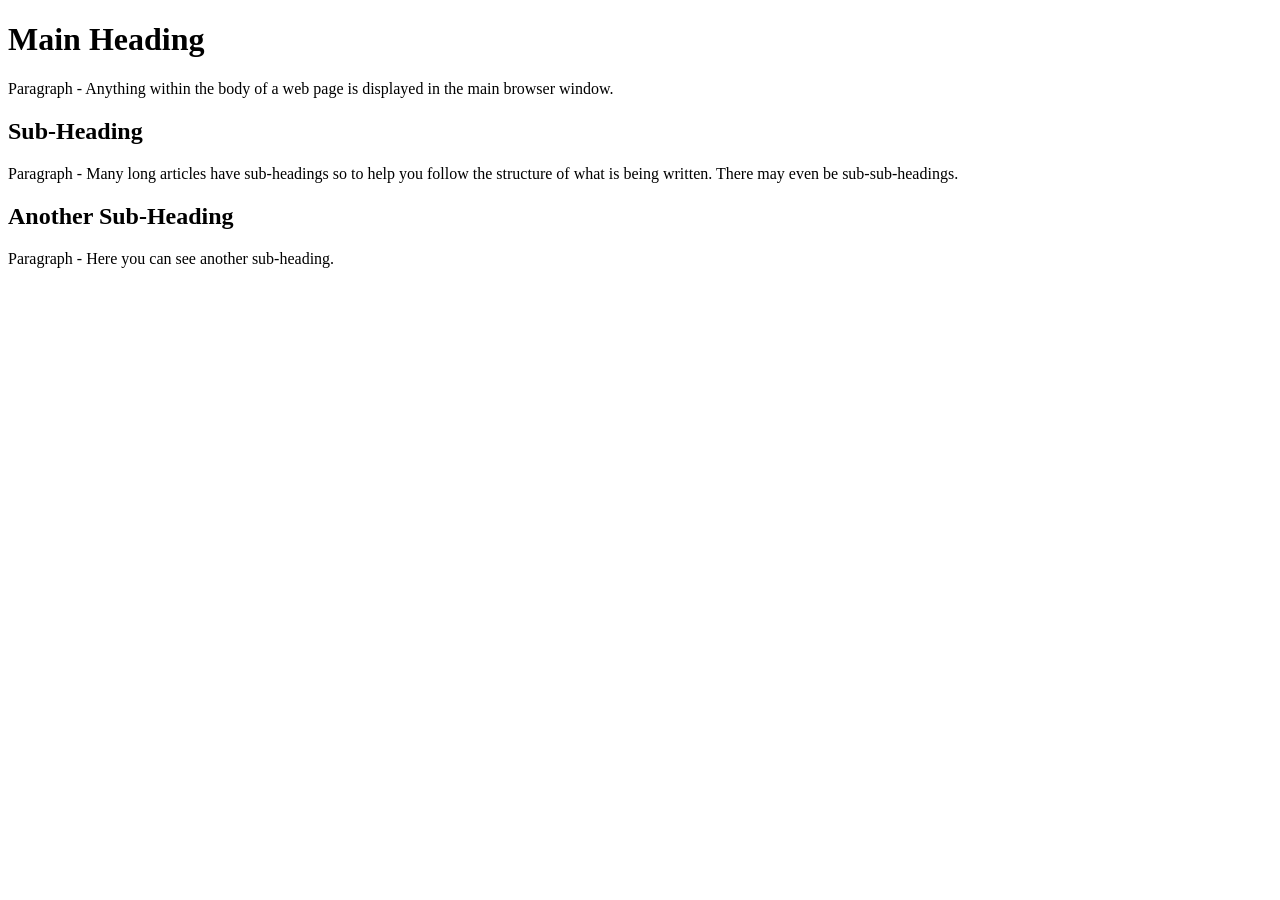
<file: Html-Css-Assignments/Chapter 1/index.html>
<!DOCTYPE html>
<html lang="en">
<head>
    <title>Chapter-1</title>
</head>
<body>
    <h1>Main Heading</h1>
    <p>Paragraph - Anything within the body of a web page is displayed in the main browser window.</p>

    <h2>Sub-Heading</h2>
    <p>Paragraph - Many long articles have sub-headings so to help you follow the structure of what is being written. There may even be sub-sub-headings.</p>
    
    <h2>Another Sub-Heading</h2>
    <p>Paragraph - Here you can see another sub-heading.</p>
</body>
</html>
</file>
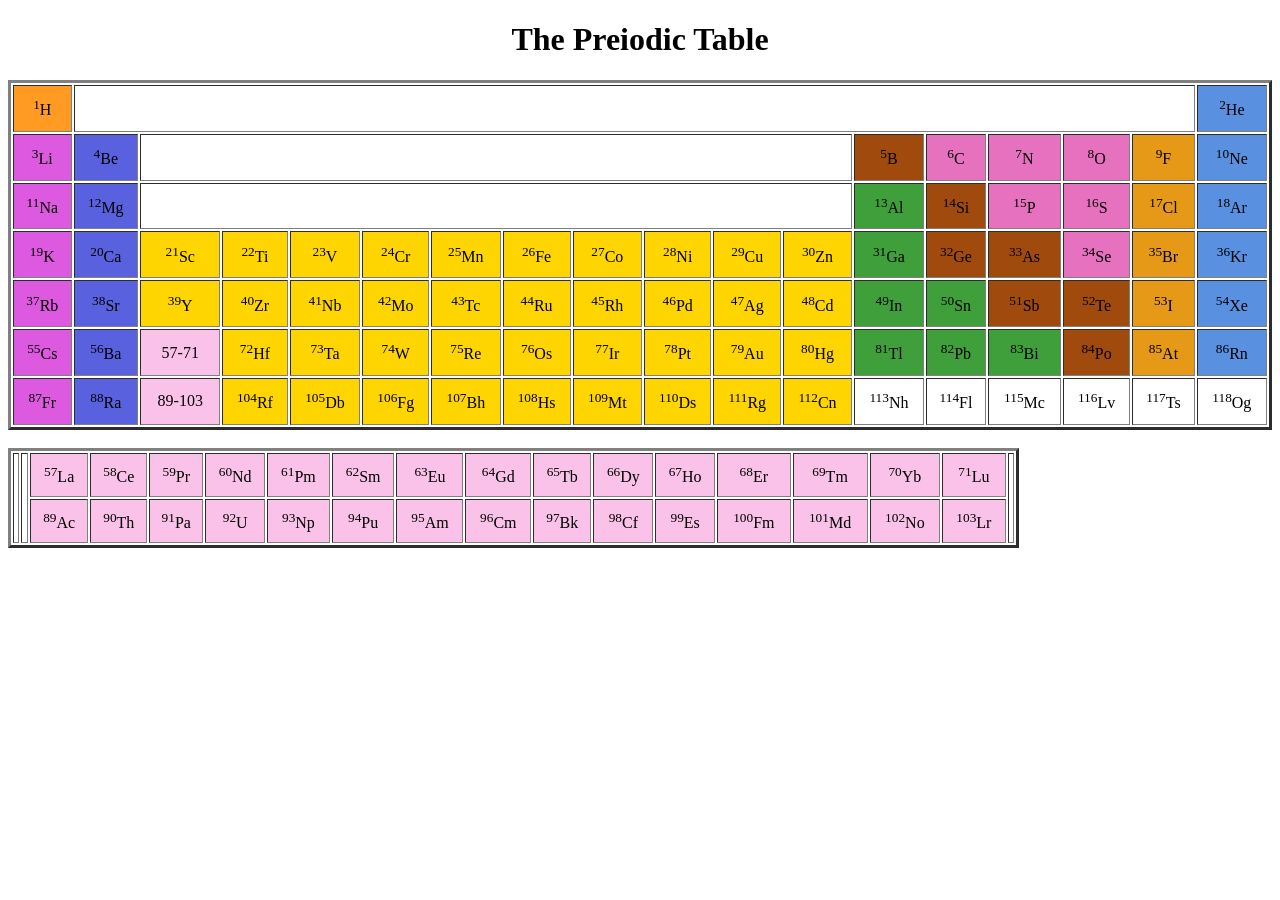
<file: Html-Css-Assignments/Chapter 10/index.html>
<!DOCTYPE html>
<html lang="en">
<head>
    <title>Chapter-10</title>
</head>
<body>
    <center><h1>The Preiodic Table</h1></center>
    <table border="3" width="100%" height="350px" style="text-align: center;">
        <tr>
            <td bgcolor="#FF9B23"><sup>1</sup>H</td>
            <td colspan="16"></td>
            <td bgcolor="#5990DF"><sup>2</sup>He</td>
        </tr>

        <tr>
            <td bgcolor="#DD59DF"><sup>3</sup>Li</td>
            <td bgcolor="#5961DF"><sup>4</sup>Be</td>
            <td colspan="10"></td>
            <td bgcolor="#A14A0E"><sup>5</sup>B</td>
            <td bgcolor="#E671BF"><sup>6</sup>C</td>
            <td bgcolor="#E671BF"><sup>7</sup>N</td>
            <td bgcolor="#E671BF"><sup>8</sup>O</td>
            <td bgcolor="#E69817"><sup>9</sup>F</td>
            <td bgcolor="#5990DF"><sup>10</sup>Ne</td>
        </tr>
        
        <tr>
            <td bgcolor="#DD59DF"><sup>11</sup>Na</td>
            <td bgcolor="#5961DF"><sup>12</sup>Mg</td>
            <td colspan="10"></td>
            <td bgcolor="#3F9F3B"><sup>13</sup>Al</td>
            <td bgcolor="#A14A0E"><sup>14</sup>Si</td>
            <td bgcolor="#E671BF"><sup>15</sup>P</td>
            <td bgcolor="#E671BF"><sup>16</sup>S</td>
            <td bgcolor="#E69817"><sup>17</sup>Cl</td>
            <td bgcolor="#5990DF"><sup>18</sup>Ar</td>
        </tr>

        <tr>
            <td bgcolor="#DD59DF"><sup>19</sup>K</td>
            <td bgcolor="#5961DF"><sup>20</sup>Ca</td>
            <td bgcolor="#FFD500"><sup>21</sup>Sc</td>
            <td bgcolor="#FFD500"><sup>22</sup>Ti</td>
            <td bgcolor="#FFD500"><sup>23</sup>V</td>
            <td bgcolor="#FFD500"><sup>24</sup>Cr</td>
            <td bgcolor="#FFD500"><sup>25</sup>Mn</td>
            <td bgcolor="#FFD500"><sup>26</sup>Fe</td>
            <td bgcolor="#FFD500"><sup>27</sup>Co</td>
            <td bgcolor="#FFD500"><sup>28</sup>Ni</td>
            <td bgcolor="#FFD500"><sup>29</sup>Cu</td>
            <td bgcolor="#FFD500"><sup>30</sup>Zn</td>
            <td bgcolor="#3F9F3B"><sup>31</sup>Ga</td>
            <td bgcolor="#A14A0E"><sup>32</sup>Ge</td>
            <td bgcolor="#A14A0E"><sup>33</sup>As</td>
            <td bgcolor="#E671BF"><sup>34</sup>Se</td>
            <td bgcolor="#E69817"><sup>35</sup>Br</td>
            <td bgcolor="#5990DF"><sup>36</sup>Kr</td>
        </tr>

        <tr>
            <td bgcolor="#DD59DF"><sup>37</sup>Rb</td>
            <td bgcolor="#5961DF"><sup>38</sup>Sr</td>
            <td bgcolor="#FFD500"><sup>39</sup>Y</td>
            <td bgcolor="#FFD500"><sup>40</sup>Zr</td>
            <td bgcolor="#FFD500"><sup>41</sup>Nb</td>
            <td bgcolor="#FFD500"><sup>42</sup>Mo</td>
            <td bgcolor="#FFD500"><sup>43</sup>Tc</td>
            <td bgcolor="#FFD500"><sup>44</sup>Ru</td>
            <td bgcolor="#FFD500"><sup>45</sup>Rh</td>
            <td bgcolor="#FFD500"><sup>46</sup>Pd</td>
            <td bgcolor="#FFD500"><sup>47</sup>Ag</td>
            <td bgcolor="#FFD500"><sup>48</sup>Cd</td>
            <td bgcolor="#3F9F3B"><sup>49</sup>In</td>
            <td bgcolor="#3F9F3B"><sup>50</sup>Sn</td>
            <td bgcolor="#A14A0E"><sup>51</sup>Sb</td>
            <td bgcolor="#A14A0E"><sup>52</sup>Te</td>
            <td bgcolor="#E69817"><sup>53</sup>I</td>
            <td bgcolor="#5990DF"><sup>54</sup>Xe</td>
        </tr>

        <tr>
            <td bgcolor="#DD59DF"><sup>55</sup>Cs</td>
            <td bgcolor="#5961DF"><sup>56</sup>Ba</td>
            <td bgcolor="#FAC1E9">57-71</td>
            <td bgcolor="#FFD500"><sup>72</sup>Hf</td>
            <td bgcolor="#FFD500"><sup>73</sup>Ta</td>
            <td bgcolor="#FFD500"><sup>74</sup>W</td>
            <td bgcolor="#FFD500"><sup>75</sup>Re</td>
            <td bgcolor="#FFD500"><sup>76</sup>Os</td>
            <td bgcolor="#FFD500"><sup>77</sup>Ir</td>
            <td bgcolor="#FFD500"><sup>78</sup>Pt</td>
            <td bgcolor="#FFD500"><sup>79</sup>Au</td>
            <td bgcolor="#FFD500"><sup>80</sup>Hg</td>
            <td bgcolor="#3F9F3B"><sup>81</sup>Tl</td>
            <td bgcolor="#3F9F3B"><sup>82</sup>Pb</td>
            <td bgcolor="#3F9F3B"><sup>83</sup>Bi</td>
            <td bgcolor="#A14A0E"><sup>84</sup>Po</td>
            <td bgcolor="#E69817"><sup>85</sup>At</td>
            <td bgcolor="#5990DF"><sup>86</sup>Rn</td>
        </tr>

        <tr>
            <td bgcolor="#DD59DF"><sup>87</sup>Fr</td>
            <td bgcolor="#5961DF"><sup>88</sup>Ra</td>
            <td bgcolor="#FAC1E9">89-103</td>
            <td bgcolor="#FFD500"><sup>104</sup>Rf</td>
            <td bgcolor="#FFD500"><sup>105</sup>Db</td>
            <td bgcolor="#FFD500"><sup>106</sup>Fg</td>
            <td bgcolor="#FFD500"><sup>107</sup>Bh</td>
            <td bgcolor="#FFD500"><sup>108</sup>Hs</td>
            <td bgcolor="#FFD500"><sup>109</sup>Mt</td>
            <td bgcolor="#FFD500"><sup>110</sup>Ds</td>
            <td bgcolor="#FFD500"><sup>111</sup>Rg</td>
            <td bgcolor="#FFD500"><sup>112</sup>Cn</td>
            <td><sup>113</sup>Nh</td>
            <td><sup>114</sup>Fl</td>
            <td><sup>115</sup>Mc</td>
            <td><sup>116</sup>Lv</td>
            <td><sup>117</sup>Ts</td>
            <td><sup>118</sup>Og</td>
        </tr>
    </table>
    <br>
    <table border="3" width="80%" height="100px" style="text-align: center;">
        <tr>
            <td rowspan="2"></td>
            <td rowspan="2"></td>
            <td bgcolor="#FAC1E9"><sup>57</sup>La</td>
            <td bgcolor="#FAC1E9"><sup>58</sup>Ce</td>
            <td bgcolor="#FAC1E9"><sup>59</sup>Pr</td>
            <td bgcolor="#FAC1E9"><sup>60</sup>Nd</td>
            <td bgcolor="#FAC1E9"><sup>61</sup>Pm</td>
            <td bgcolor="#FAC1E9"><sup>62</sup>Sm</td>
            <td bgcolor="#FAC1E9"><sup>63</sup>Eu</td>
            <td bgcolor="#FAC1E9"><sup>64</sup>Gd</td>
            <td bgcolor="#FAC1E9"><sup>65</sup>Tb</td>
            <td bgcolor="#FAC1E9"><sup>66</sup>Dy</td>
            <td bgcolor="#FAC1E9"><sup>67</sup>Ho</td>
            <td bgcolor="#FAC1E9"><sup>68</sup>Er</td>
            <td bgcolor="#FAC1E9"><sup>69</sup>Tm</td>
            <td bgcolor="#FAC1E9"><sup>70</sup>Yb</td>
            <td bgcolor="#FAC1E9"><sup>71</sup>Lu</td>
            <td rowspan="2"></td>
        </tr>

        <tr>
            <td bgcolor="#FAC1E9"><sup>89</sup>Ac</td>
            <td bgcolor="#FAC1E9"><sup>90</sup>Th</td>
            <td bgcolor="#FAC1E9"><sup>91</sup>Pa</td>
            <td bgcolor="#FAC1E9"><sup>92</sup>U</td>
            <td bgcolor="#FAC1E9"><sup>93</sup>Np</td>
            <td bgcolor="#FAC1E9"><sup>94</sup>Pu</td>
            <td bgcolor="#FAC1E9"><sup>95</sup>Am</td>
            <td bgcolor="#FAC1E9"><sup>96</sup>Cm</td>
            <td bgcolor="#FAC1E9"><sup>97</sup>Bk</td>
            <td bgcolor="#FAC1E9"><sup>98</sup>Cf</td>
            <td bgcolor="#FAC1E9"><sup>99</sup>Es</td>
            <td bgcolor="#FAC1E9"><sup>100</sup>Fm</td>
            <td bgcolor="#FAC1E9"><sup>101</sup>Md</td>
            <td bgcolor="#FAC1E9"><sup>102</sup>No</td>
            <td bgcolor="#FAC1E9"><sup>103</sup>Lr</td>
        </tr>
    </table>
</body>
</html>
</file>
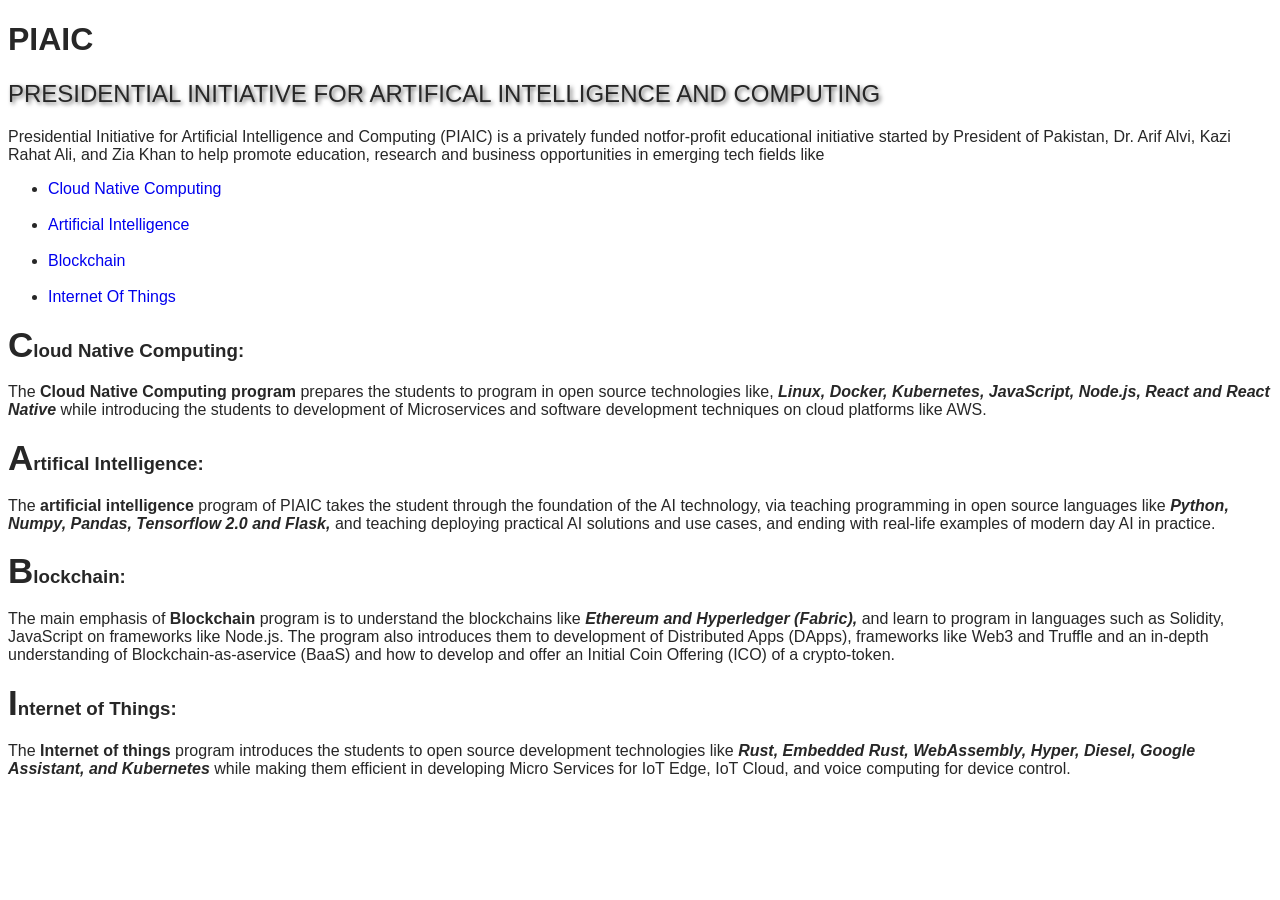
<file: Html-Css-Assignments/Chapter 11-12/index.html>
<!DOCTYPE html>
<html lang="en">
<head>
    <title>Chapter-12</title>
    <style>
        body{
            font-family:Verdana, Geneva, Tahoma, sans-serif;
            color: #272727;
        }
        h1{
            text-transform: uppercase;
        }
        h2{
            text-transform: uppercase;
            text-shadow: 2px 2px 4px #6b6b6b;
            font-weight: 500;
        }
        a{
            text-decoration: none;
        }
        h3::first-letter{
            font-size: 35px;
        }
    </style>
</head>
<body>
    <h1>Piaic</h1>
    <h2>Presidential initiative for artifical intelligence and computing</h2>
    <p>
    Presidential Initiative for Artificial Intelligence and Computing (PIAIC) is a privately funded notfor-profit 
    educational initiative started by President of Pakistan, Dr. Arif Alvi, Kazi Rahat Ali, and Zia Khan to help 
    promote education, research and business opportunities in emerging tech fields like
    </p>
    <ul>
        <li><a href="#CNC">Cloud Native Computing</a></li><br>
        <li><a href="#AI">Artificial Intelligence</a></li><br>
        <li><a href="#B">Blockchain</a></li><br>
        <li><a href="#IOT">Internet Of Things</a></li>
    </ul>
    <h3 id="CNC">Cloud Native Computing:</h3>
    <p>
    The <b>Cloud Native Computing program</b> prepares the students to program in open source technologies like, <b><em>
    Linux, Docker, Kubernetes, JavaScript, Node.js, React and React Native</em></b> while introducing the students to 
    development of Microservices and software development techniques on cloud platforms like AWS.
    </p>
    <h3 id="AI">Artifical Intelligence:</h3>
    <p>
    The <b>artificial intelligence</b> program of PIAIC takes the student through the foundation of the AI technology, 
    via teaching programming in open source languages like <b><em>Python, Numpy, Pandas, Tensorflow 2.0 and Flask, </em></b>
    and teaching deploying practical AI solutions and use cases, and ending with real-life examples of modern day AI in 
    practice.
    </p>
    <h3 id="B">Blockchain:</h3>
    <p>
    The main emphasis of <b>Blockchain</b> program is to understand the blockchains like <b><em>Ethereum and Hyperledger 
    (Fabric),</em></b> and learn to program in languages such as Solidity, JavaScript on frameworks like Node.js. The 
    program also introduces them to development of Distributed Apps (DApps), frameworks like Web3 and Truffle and an 
    in-depth understanding of Blockchain-as-aservice (BaaS) and how to develop and offer an Initial Coin Offering (ICO) 
    of a crypto-token.
    </p>
    <h3 id="IOT">Internet of Things:</h3>
    <p>
    The <b>Internet of things</b> program introduces the students to open source development technologies like <b><em>Rust, 
    Embedded Rust, WebAssembly, Hyper, Diesel, Google Assistant, and Kubernetes</em></b> while making them efficient in 
    developing Micro Services for IoT Edge, IoT Cloud, and voice computing for device control.
    </p>
</body>
</html>
</file>
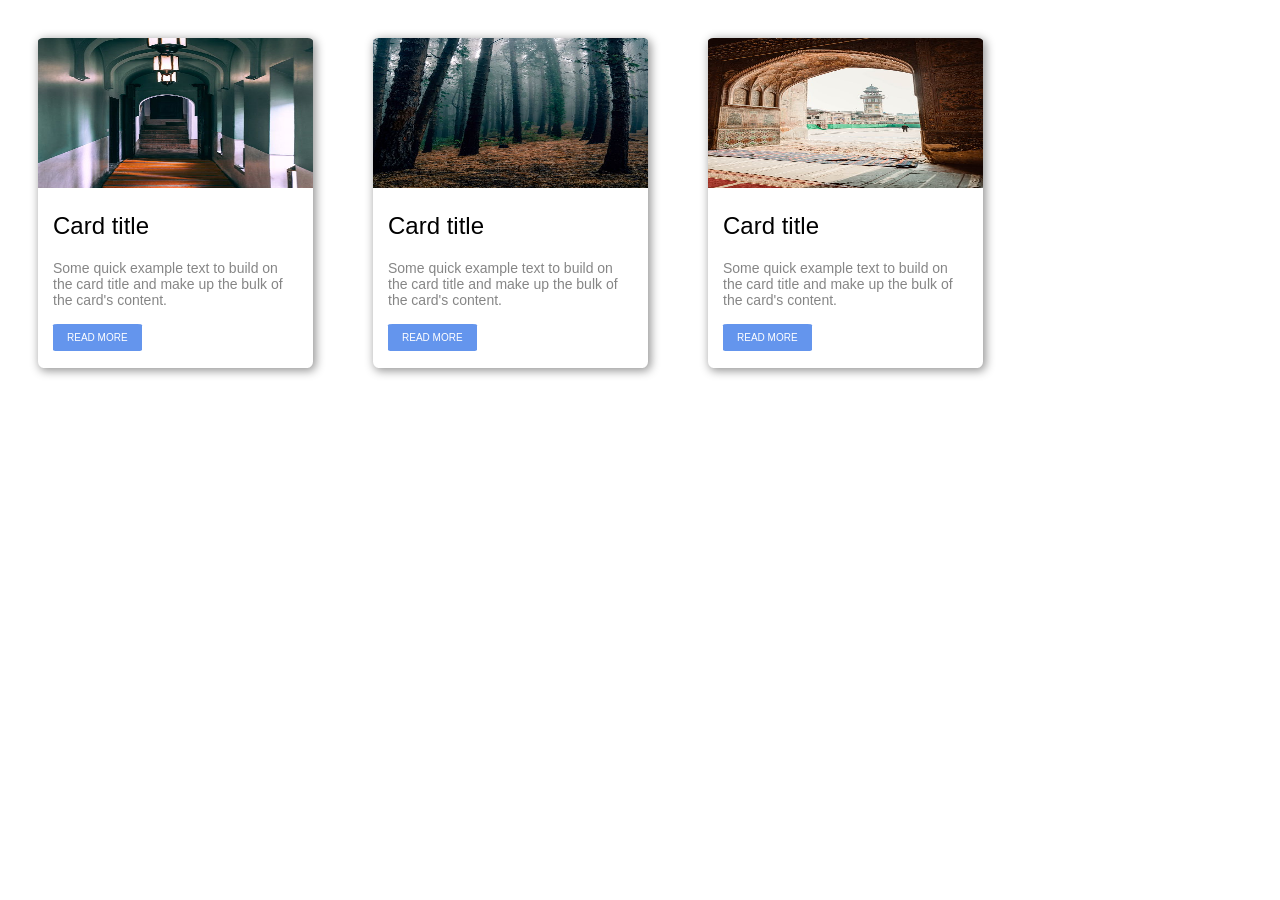
<file: Html-Css-Assignments/Chapter 13/index.html>
<!DOCTYPE html>
<html lang="en">
<head>
    <title>Chapter-13</title>
    <style>
        body{
            font-family: Arial, Helvetica, sans-serif;
        }
        div{
            height: 330px;
            width: 275px;
            float: left;
            margin: 30px;
            box-shadow: 2px 2px 10px 1px #979797;
            border-radius: 2%;
        }
        img{
            border-radius: 2% 2% 0 0;
        }
        h2{
            font-weight: lighter;
            padding: 0 15px 0 15px;
        }
        p{
            font-size: 14px;
            color: rgba(0, 0, 0, 0.479);
            padding: 0 15px 5px 15px;
        }
        a{
            text-decoration: none;
            font-size: 10px;
            padding: 8px 14px 8px 14px;
            border-radius: 5%;
            background-color: cornflowerblue;
            color: white;
            margin-left: 15px;
        }
    </style>
</head>
<body>
    <div>
        <img src="./Chess.jpeg" alt="Chess" height="150px" width="275px">
        <h2>Card title</h2>
        <p>Some quick example text to build on the card title and make up the bulk of the card's content.</p>
        <a href="">READ MORE</a>
    </div>
    <div>
        <img src="./Everest.jpeg" alt="Everest" height="150px" width="275px">
        <h2>Card title</h2>
        <p>Some quick example text to build on the card title and make up the bulk of the card's content.</p>
        <a href="">READ MORE</a>
    </div>
    <div>
        <img src="./Mosque.jpeg" alt="Mosque" height="150px" width="275px">
        <h2>Card title</h2>
        <p>Some quick example text to build on the card title and make up the bulk of the card's content.</p>
        <a href="">READ MORE</a>
    </div>
</body>
</html>
</file>
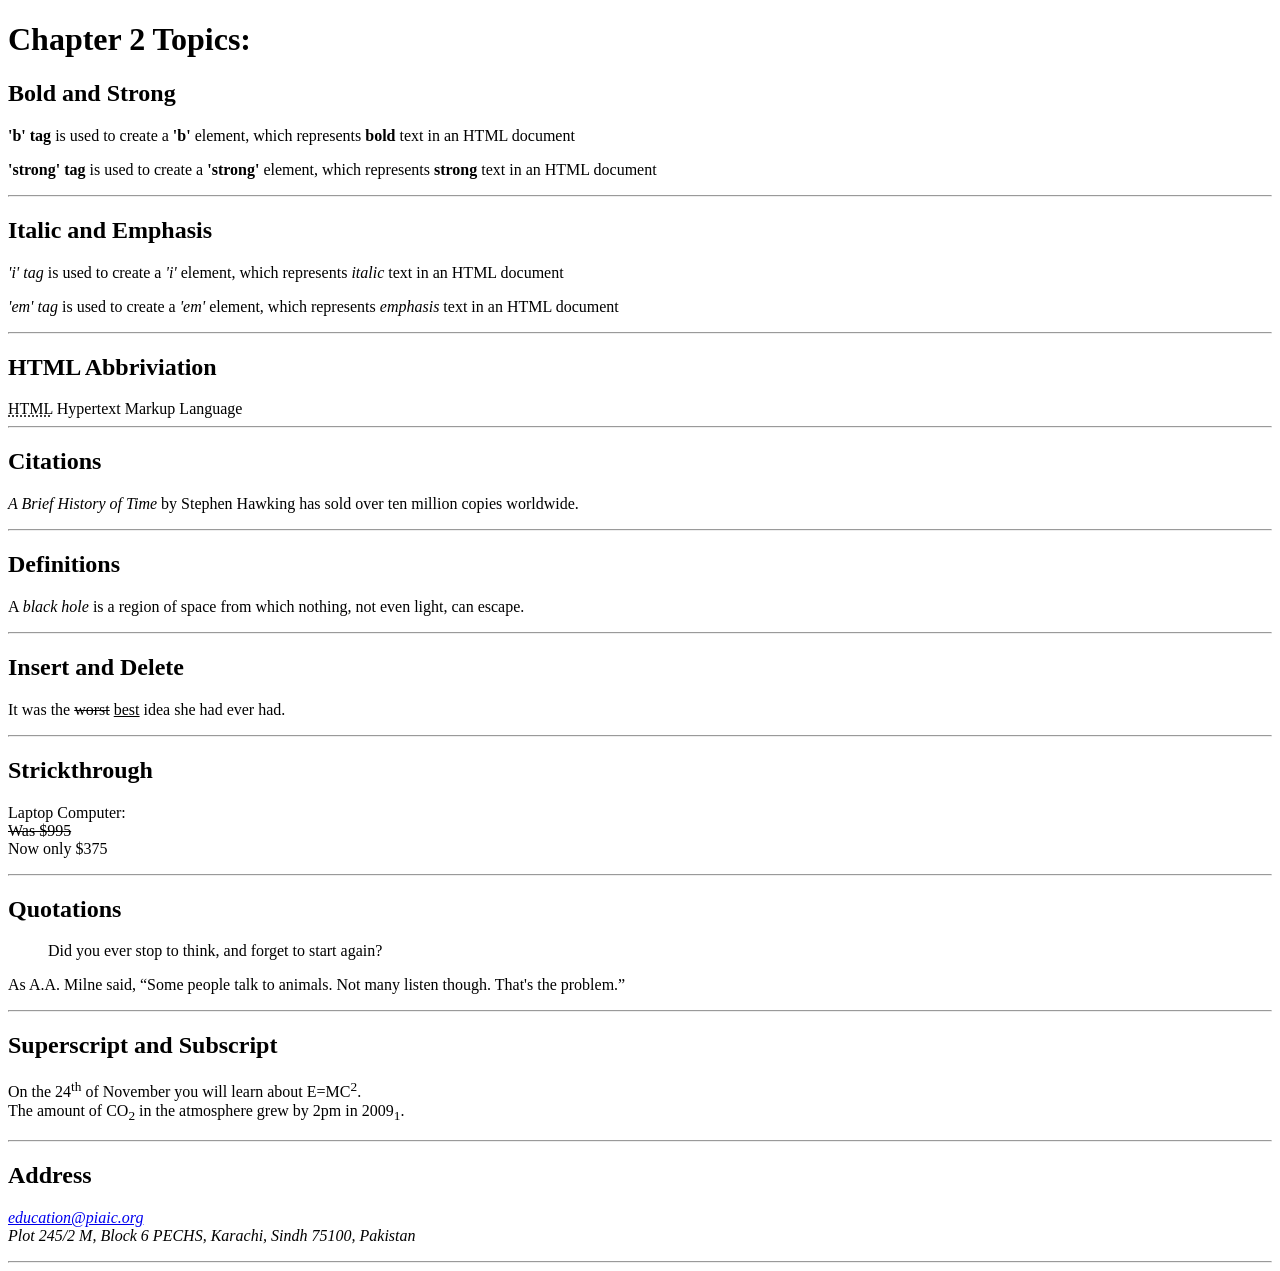
<file: Html-Css-Assignments/Chapter 2/index.html>
<!DOCTYPE html>
<html lang="en">
<head>
    <title>Chapter-2</title>
</head>
<body>
    <h1>Chapter 2 Topics:</h1>

    <h2>Bold and Strong</h2>
    <p><b>'b' tag</b> is used to create a <b>'b'</b> element, which represents <b>bold</b> text in an HTML document</p>
    <p><strong>'strong' tag</strong> is used to create a <strong>'strong'</strong> element, which represents <strong>strong</strong> text in an HTML document</p> <hr>
    
    <h2>Italic and Emphasis</h2>
    <p><i>'i' tag</i> is used to create a <i>'i'</i> element, which represents <i>italic</i> text in an HTML document</p>
    <p><em>'em' tag</em> is used to create a <em>'em'</em> element, which represents <em>emphasis</em> text in an HTML document</p> <hr>
    
    <h2>HTML Abbriviation</h2>
    <abbr title="Hypertext Markup Language">HTML</abbr> Hypertext Markup Language <hr>
    
    <h2>Citations</h2>
    <p><cite>A Brief History of Time</cite> by Stephen Hawking has sold over ten million copies worldwide.</p> <hr>

    <h2>Definitions</h2>
    <p>A <dfn>black hole</dfn> is a region of space from which nothing, not even light, can escape.</p> <hr>

    <h2>Insert and Delete</h2>
    <p>It was the <del>worst</del> <ins>best</ins> idea she had ever had.</p> <hr>

    <h2>Strickthrough</h2>
    <p>Laptop Computer:<br><s>Was $995</s><br>Now only $375</p> <hr>

    <h2>Quotations</h2>
    <p><blockquote>Did you ever stop to think, and forget to start again?</blockquote>As A.A. Milne said, <q>Some people talk to animals. Not many listen though. That's the problem.</q></p> <hr>

    <h2>Superscript and Subscript</h2>
    <p>On the 24<sup>th</sup> of November you will learn about E=MC<sup>2</sup>.<br>The amount of CO<sub>2</sub> in the atmosphere grew by 2pm in 2009<sub>1</sub>.</p> <hr>

    <h2>Address</h2>
    <p><address><a href="mailto:education@piaic.org">education@piaic.org</a><br>Plot 245/2 M, Block 6 PECHS, Karachi, Sindh 75100, Pakistan</address></p> <hr>
</body>
</html>
</file>
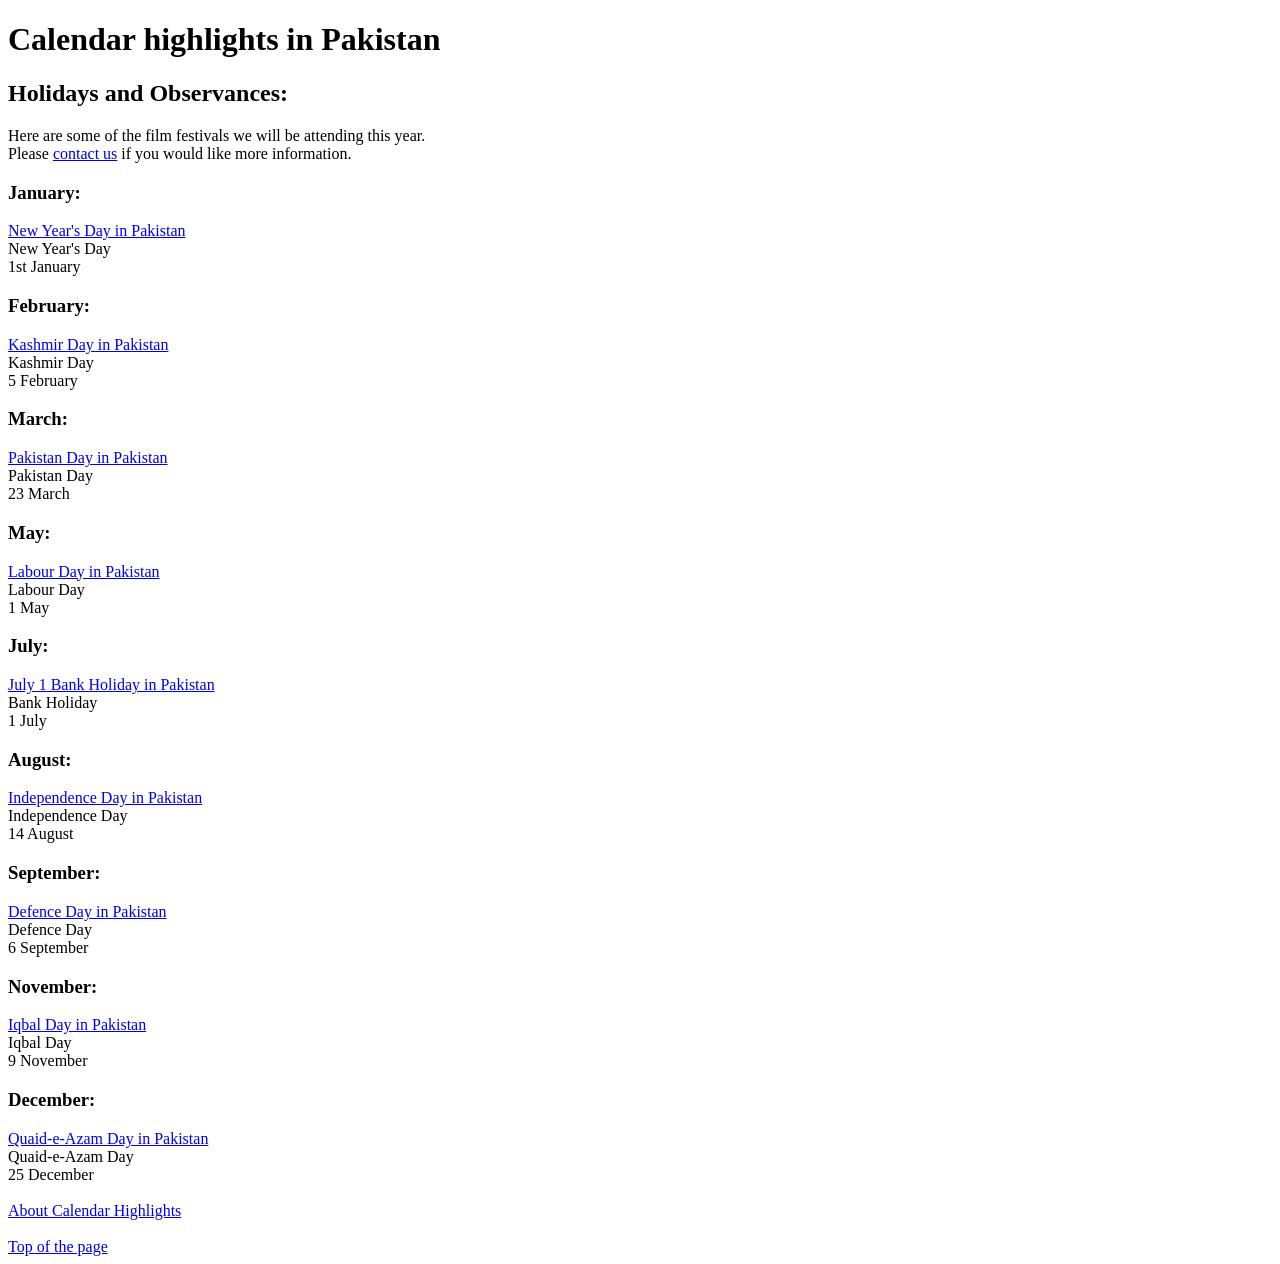
<file: Html-Css-Assignments/Chapter 4/index.html>
<!DOCTYPE html>
<html lang="en">
<head>
    <title>Chapter-4a</title>
</head>
<body>
    <h1 id="Top">Calendar highlights in Pakistan</h1>
    <h2>Holidays and Observances:</h2>
    <p>Here are some of the film festivals we will be attending this year.<br>Please <a href="mailto:education@piaic.org">contact us</a> if you would like more information.</p>

    <h3>January:</h3>
    <a href="https://www.timeanddate.com/holidays/pakistan/new-year-day">New Year's Day in Pakistan</a><br>New Year's Day<br>1st January

    <h3>February:</h3>
    <a href="https://www.timeanddate.com/holidays/pakistan/kashmir-day">Kashmir Day in Pakistan</a><br>Kashmir Day<br>5 February

    <h3>March:</h3>
    <a href="https://www.timeanddate.com/holidays/pakistan/pakistan-day">Pakistan Day in Pakistan</a><br>Pakistan Day<br>23 March

    <h3>May:</h3>
    <a href="https://www.timeanddate.com/holidays/pakistan/labour-day">Labour Day in Pakistan</a><br>Labour Day<br>1 May

    <h3>July:</h3>
    <a href="https://www.timeanddate.com/holidays/pakistan/july-1-bank-holiday">July 1 Bank Holiday in Pakistan</a><br>Bank Holiday<br>1 July

    <h3>August:</h3>
    <a href="https://www.timeanddate.com/holidays/pakistan/independence-day">Independence Day in Pakistan</a><br>Independence Day<br>14 August

    <h3>September:</h3>
    <a href="https://www.timeanddate.com/holidays/pakistan/defence-day">Defence Day in Pakistan</a><br>Defence Day<br>6 September

    <h3>November:</h3>
    <a href="https://www.timeanddate.com/holidays/pakistan/iqbal-day">Iqbal Day in Pakistan</a><br>Iqbal Day<br>9 November

    <h3>December:</h3>
    <a href="https://www.timeanddate.com/holidays/pakistan/quaid-e-azam-day">Quaid-e-Azam Day in Pakistan</a><br>Quaid-e-Azam Day<br>25 December

    <br><br><a href="Chapter-4b.html">About Calendar Highlights</a>
    
    <br><br><a href="#Top">Top of the page</a>
</body>
</html>
</file>
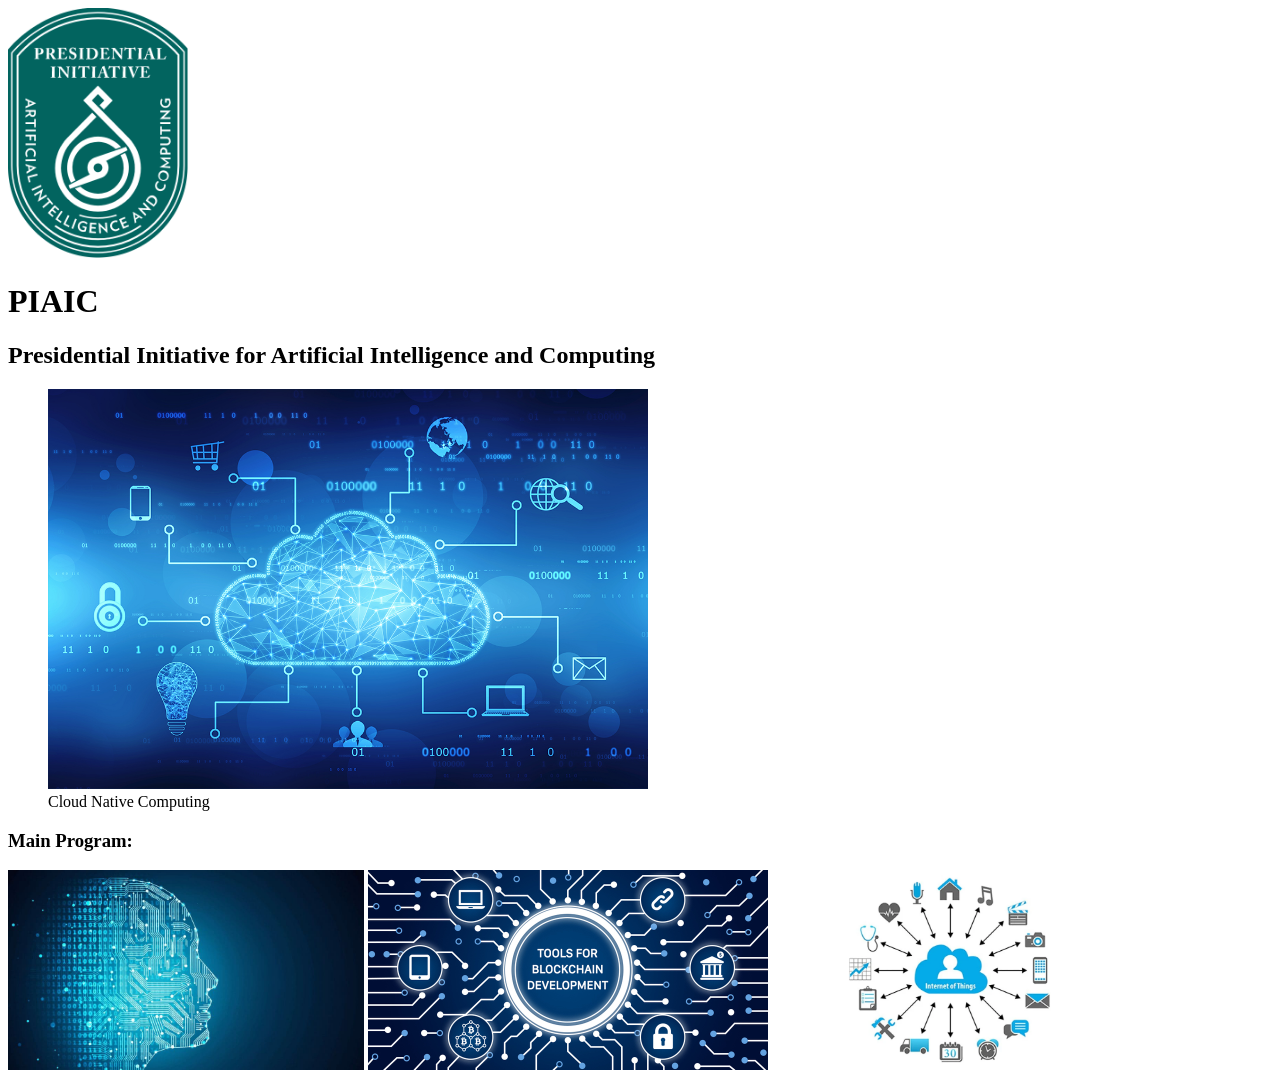
<file: Html-Css-Assignments/Chapter 5/index.html>
<!DOCTYPE html>
<html lang="en">
<head>
    <title>Chapter-5</title>
</head>
<body>
    <img src="PIAIC logo.PNG" alt="PIAIC logo" height="250px" width="180px">

    <h1>PIAIC</h1>
    <h2>Presidential Initiative for Artificial Intelligence and Computing</h2>

    <figure>
        <img src="Cloud Native Computing.jpg" alt="Cloud Native Computing" height="400px" width="600px"> <br>
        <caption>Cloud Native Computing</caption>
    </figure>

    <h3>Main Program:</h3>
    <img src="AI.jpeg" alt="Artificial Intelligence" height="200px">
    <img src="Blockchain Technology.jpg" alt="Blockchain Technology" height="200px">
    <img src="Internet of Things.webp" alt="Internet of Things" height="200px">
</body>
</html>
</file>
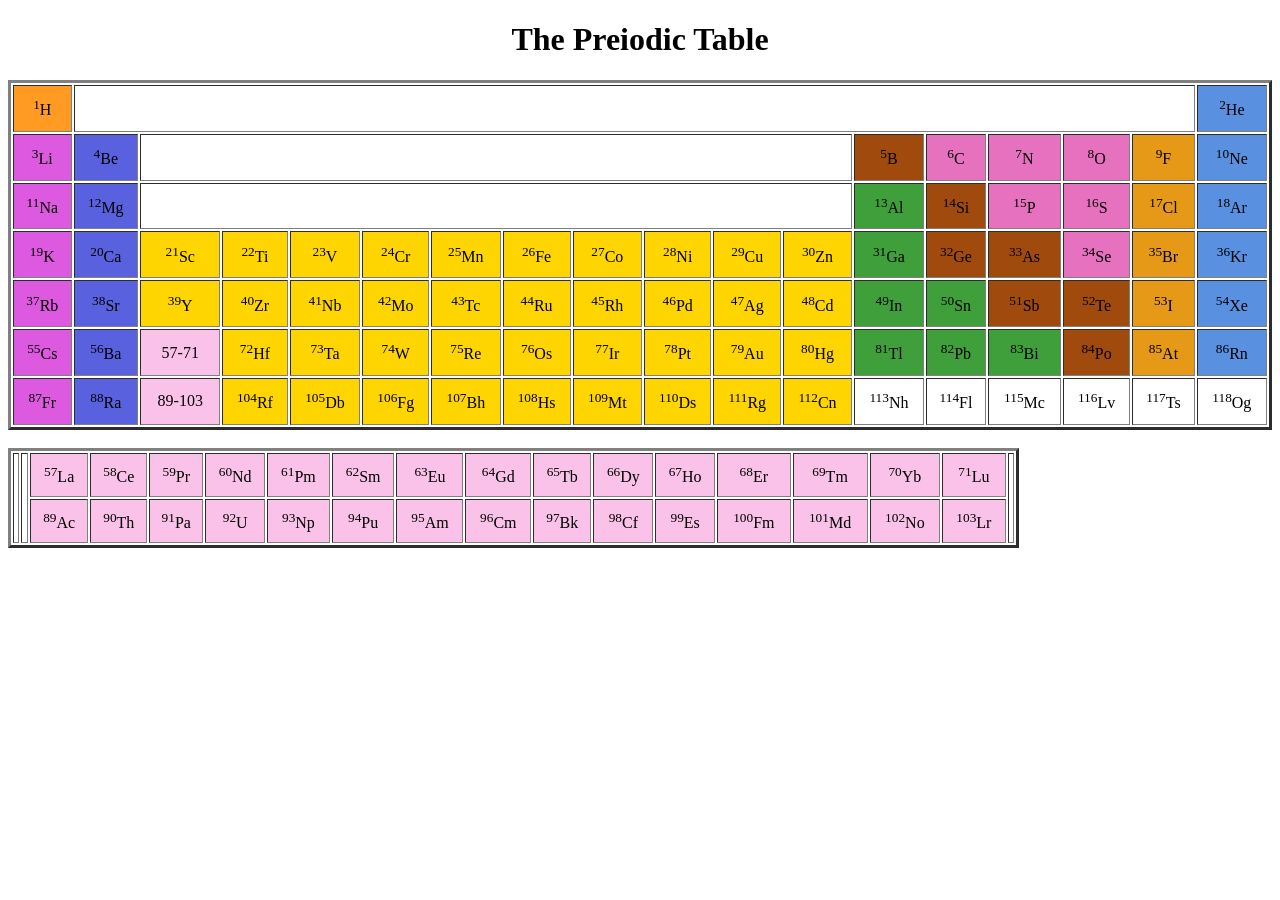
<file: Html-Css-Assignments/Chapter 6/index.html>
<!DOCTYPE html>
<html lang="en">
<head>
    <title>Chapter-6</title>
</head>
<body>
    <center><h1>The Preiodic Table</h1></center>
    <table border="3" width="100%" height="350px" style="text-align: center;">
        <tr>
            <td bgcolor="#FF9B23"><sup>1</sup>H</td>
            <td colspan="16"></td>
            <td bgcolor="#5990DF"><sup>2</sup>He</td>
        </tr>

        <tr>
            <td bgcolor="#DD59DF"><sup>3</sup>Li</td>
            <td bgcolor="#5961DF"><sup>4</sup>Be</td>
            <td colspan="10"></td>
            <td bgcolor="#A14A0E"><sup>5</sup>B</td>
            <td bgcolor="#E671BF"><sup>6</sup>C</td>
            <td bgcolor="#E671BF"><sup>7</sup>N</td>
            <td bgcolor="#E671BF"><sup>8</sup>O</td>
            <td bgcolor="#E69817"><sup>9</sup>F</td>
            <td bgcolor="#5990DF"><sup>10</sup>Ne</td>
        </tr>
        
        <tr>
            <td bgcolor="#DD59DF"><sup>11</sup>Na</td>
            <td bgcolor="#5961DF"><sup>12</sup>Mg</td>
            <td colspan="10"></td>
            <td bgcolor="#3F9F3B"><sup>13</sup>Al</td>
            <td bgcolor="#A14A0E"><sup>14</sup>Si</td>
            <td bgcolor="#E671BF"><sup>15</sup>P</td>
            <td bgcolor="#E671BF"><sup>16</sup>S</td>
            <td bgcolor="#E69817"><sup>17</sup>Cl</td>
            <td bgcolor="#5990DF"><sup>18</sup>Ar</td>
        </tr>

        <tr>
            <td bgcolor="#DD59DF"><sup>19</sup>K</td>
            <td bgcolor="#5961DF"><sup>20</sup>Ca</td>
            <td bgcolor="#FFD500"><sup>21</sup>Sc</td>
            <td bgcolor="#FFD500"><sup>22</sup>Ti</td>
            <td bgcolor="#FFD500"><sup>23</sup>V</td>
            <td bgcolor="#FFD500"><sup>24</sup>Cr</td>
            <td bgcolor="#FFD500"><sup>25</sup>Mn</td>
            <td bgcolor="#FFD500"><sup>26</sup>Fe</td>
            <td bgcolor="#FFD500"><sup>27</sup>Co</td>
            <td bgcolor="#FFD500"><sup>28</sup>Ni</td>
            <td bgcolor="#FFD500"><sup>29</sup>Cu</td>
            <td bgcolor="#FFD500"><sup>30</sup>Zn</td>
            <td bgcolor="#3F9F3B"><sup>31</sup>Ga</td>
            <td bgcolor="#A14A0E"><sup>32</sup>Ge</td>
            <td bgcolor="#A14A0E"><sup>33</sup>As</td>
            <td bgcolor="#E671BF"><sup>34</sup>Se</td>
            <td bgcolor="#E69817"><sup>35</sup>Br</td>
            <td bgcolor="#5990DF"><sup>36</sup>Kr</td>
        </tr>

        <tr>
            <td bgcolor="#DD59DF"><sup>37</sup>Rb</td>
            <td bgcolor="#5961DF"><sup>38</sup>Sr</td>
            <td bgcolor="#FFD500"><sup>39</sup>Y</td>
            <td bgcolor="#FFD500"><sup>40</sup>Zr</td>
            <td bgcolor="#FFD500"><sup>41</sup>Nb</td>
            <td bgcolor="#FFD500"><sup>42</sup>Mo</td>
            <td bgcolor="#FFD500"><sup>43</sup>Tc</td>
            <td bgcolor="#FFD500"><sup>44</sup>Ru</td>
            <td bgcolor="#FFD500"><sup>45</sup>Rh</td>
            <td bgcolor="#FFD500"><sup>46</sup>Pd</td>
            <td bgcolor="#FFD500"><sup>47</sup>Ag</td>
            <td bgcolor="#FFD500"><sup>48</sup>Cd</td>
            <td bgcolor="#3F9F3B"><sup>49</sup>In</td>
            <td bgcolor="#3F9F3B"><sup>50</sup>Sn</td>
            <td bgcolor="#A14A0E"><sup>51</sup>Sb</td>
            <td bgcolor="#A14A0E"><sup>52</sup>Te</td>
            <td bgcolor="#E69817"><sup>53</sup>I</td>
            <td bgcolor="#5990DF"><sup>54</sup>Xe</td>
        </tr>

        <tr>
            <td bgcolor="#DD59DF"><sup>55</sup>Cs</td>
            <td bgcolor="#5961DF"><sup>56</sup>Ba</td>
            <td bgcolor="#FAC1E9">57-71</td>
            <td bgcolor="#FFD500"><sup>72</sup>Hf</td>
            <td bgcolor="#FFD500"><sup>73</sup>Ta</td>
            <td bgcolor="#FFD500"><sup>74</sup>W</td>
            <td bgcolor="#FFD500"><sup>75</sup>Re</td>
            <td bgcolor="#FFD500"><sup>76</sup>Os</td>
            <td bgcolor="#FFD500"><sup>77</sup>Ir</td>
            <td bgcolor="#FFD500"><sup>78</sup>Pt</td>
            <td bgcolor="#FFD500"><sup>79</sup>Au</td>
            <td bgcolor="#FFD500"><sup>80</sup>Hg</td>
            <td bgcolor="#3F9F3B"><sup>81</sup>Tl</td>
            <td bgcolor="#3F9F3B"><sup>82</sup>Pb</td>
            <td bgcolor="#3F9F3B"><sup>83</sup>Bi</td>
            <td bgcolor="#A14A0E"><sup>84</sup>Po</td>
            <td bgcolor="#E69817"><sup>85</sup>At</td>
            <td bgcolor="#5990DF"><sup>86</sup>Rn</td>
        </tr>

        <tr>
            <td bgcolor="#DD59DF"><sup>87</sup>Fr</td>
            <td bgcolor="#5961DF"><sup>88</sup>Ra</td>
            <td bgcolor="#FAC1E9">89-103</td>
            <td bgcolor="#FFD500"><sup>104</sup>Rf</td>
            <td bgcolor="#FFD500"><sup>105</sup>Db</td>
            <td bgcolor="#FFD500"><sup>106</sup>Fg</td>
            <td bgcolor="#FFD500"><sup>107</sup>Bh</td>
            <td bgcolor="#FFD500"><sup>108</sup>Hs</td>
            <td bgcolor="#FFD500"><sup>109</sup>Mt</td>
            <td bgcolor="#FFD500"><sup>110</sup>Ds</td>
            <td bgcolor="#FFD500"><sup>111</sup>Rg</td>
            <td bgcolor="#FFD500"><sup>112</sup>Cn</td>
            <td><sup>113</sup>Nh</td>
            <td><sup>114</sup>Fl</td>
            <td><sup>115</sup>Mc</td>
            <td><sup>116</sup>Lv</td>
            <td><sup>117</sup>Ts</td>
            <td><sup>118</sup>Og</td>
        </tr>
    </table>
    <br>
    <table border="3" width="80%" height="100px" style="text-align: center;">
        <tr>
            <td rowspan="2"></td>
            <td rowspan="2"></td>
            <td bgcolor="#FAC1E9"><sup>57</sup>La</td>
            <td bgcolor="#FAC1E9"><sup>58</sup>Ce</td>
            <td bgcolor="#FAC1E9"><sup>59</sup>Pr</td>
            <td bgcolor="#FAC1E9"><sup>60</sup>Nd</td>
            <td bgcolor="#FAC1E9"><sup>61</sup>Pm</td>
            <td bgcolor="#FAC1E9"><sup>62</sup>Sm</td>
            <td bgcolor="#FAC1E9"><sup>63</sup>Eu</td>
            <td bgcolor="#FAC1E9"><sup>64</sup>Gd</td>
            <td bgcolor="#FAC1E9"><sup>65</sup>Tb</td>
            <td bgcolor="#FAC1E9"><sup>66</sup>Dy</td>
            <td bgcolor="#FAC1E9"><sup>67</sup>Ho</td>
            <td bgcolor="#FAC1E9"><sup>68</sup>Er</td>
            <td bgcolor="#FAC1E9"><sup>69</sup>Tm</td>
            <td bgcolor="#FAC1E9"><sup>70</sup>Yb</td>
            <td bgcolor="#FAC1E9"><sup>71</sup>Lu</td>
            <td rowspan="2"></td>
        </tr>

        <tr>
            <td bgcolor="#FAC1E9"><sup>89</sup>Ac</td>
            <td bgcolor="#FAC1E9"><sup>90</sup>Th</td>
            <td bgcolor="#FAC1E9"><sup>91</sup>Pa</td>
            <td bgcolor="#FAC1E9"><sup>92</sup>U</td>
            <td bgcolor="#FAC1E9"><sup>93</sup>Np</td>
            <td bgcolor="#FAC1E9"><sup>94</sup>Pu</td>
            <td bgcolor="#FAC1E9"><sup>95</sup>Am</td>
            <td bgcolor="#FAC1E9"><sup>96</sup>Cm</td>
            <td bgcolor="#FAC1E9"><sup>97</sup>Bk</td>
            <td bgcolor="#FAC1E9"><sup>98</sup>Cf</td>
            <td bgcolor="#FAC1E9"><sup>99</sup>Es</td>
            <td bgcolor="#FAC1E9"><sup>100</sup>Fm</td>
            <td bgcolor="#FAC1E9"><sup>101</sup>Md</td>
            <td bgcolor="#FAC1E9"><sup>102</sup>No</td>
            <td bgcolor="#FAC1E9"><sup>103</sup>Lr</td>
        </tr>
    </table>
</body>
</html>
</file>
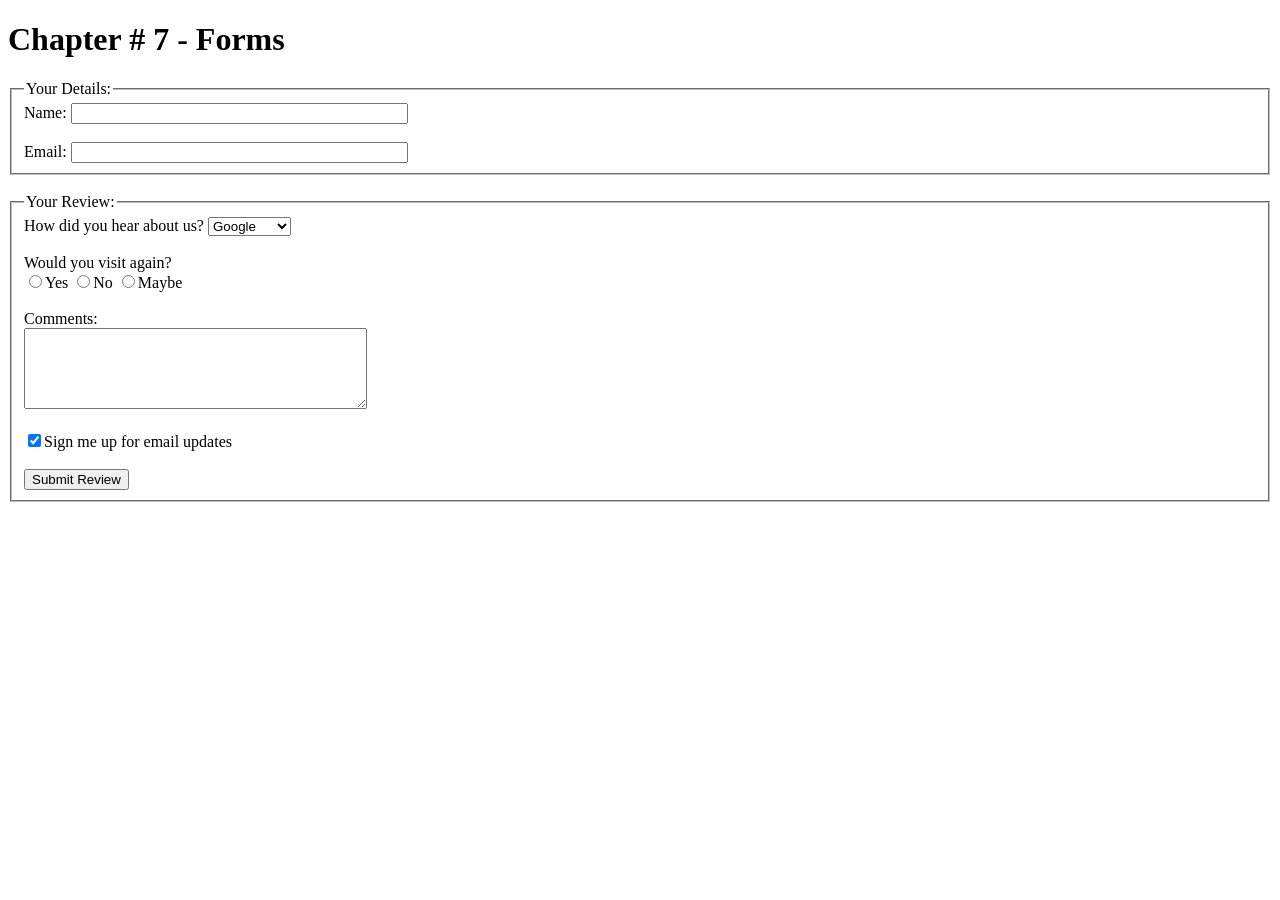
<file: Html-Css-Assignments/Chapter 7/index.html>
<!DOCTYPE html>
<html lang="en">
<head>
    <title>Chapter-7</title>
</head>
<body>
    <h1>Chapter # 7 - Forms</h1>
    <form>
        <fieldset>
            <legend>Your Details:</legend>
            <label>Name:</label>
            <input type="text" size="40"> <br><br>
            <label>Email:</label>
            <input type="email" size="40">
        </fieldset>
        <br>
        <fieldset>
            <legend>Your Review:</legend>
            <label>How did you hear about us?</label>
            <select>
                <option value="Google">Google</option>
                <option value="Facebook">Facebook</option>
                <option value="Whatsapp">Whatsapp</option>
                <option value="Yahoo">Yahoo</option>
                <option value="Instagram">Instagram</option>
            </select> <br><br>
            
            <label>Would you visit again?</label> <br>
            <input type="radio">Yes
            <input type="radio">No
            <input type="radio">Maybe <br><br>
            
            <label>Comments:</label> <br>
            <textarea cols="40" rows="5"></textarea> <br><br>
            
            <input type="checkbox" checked>Sign me up for email updates <br><br>
            
            <input type="button" value="Submit Review">
        </fieldset>
    </form>
</body>
</html>
</file>
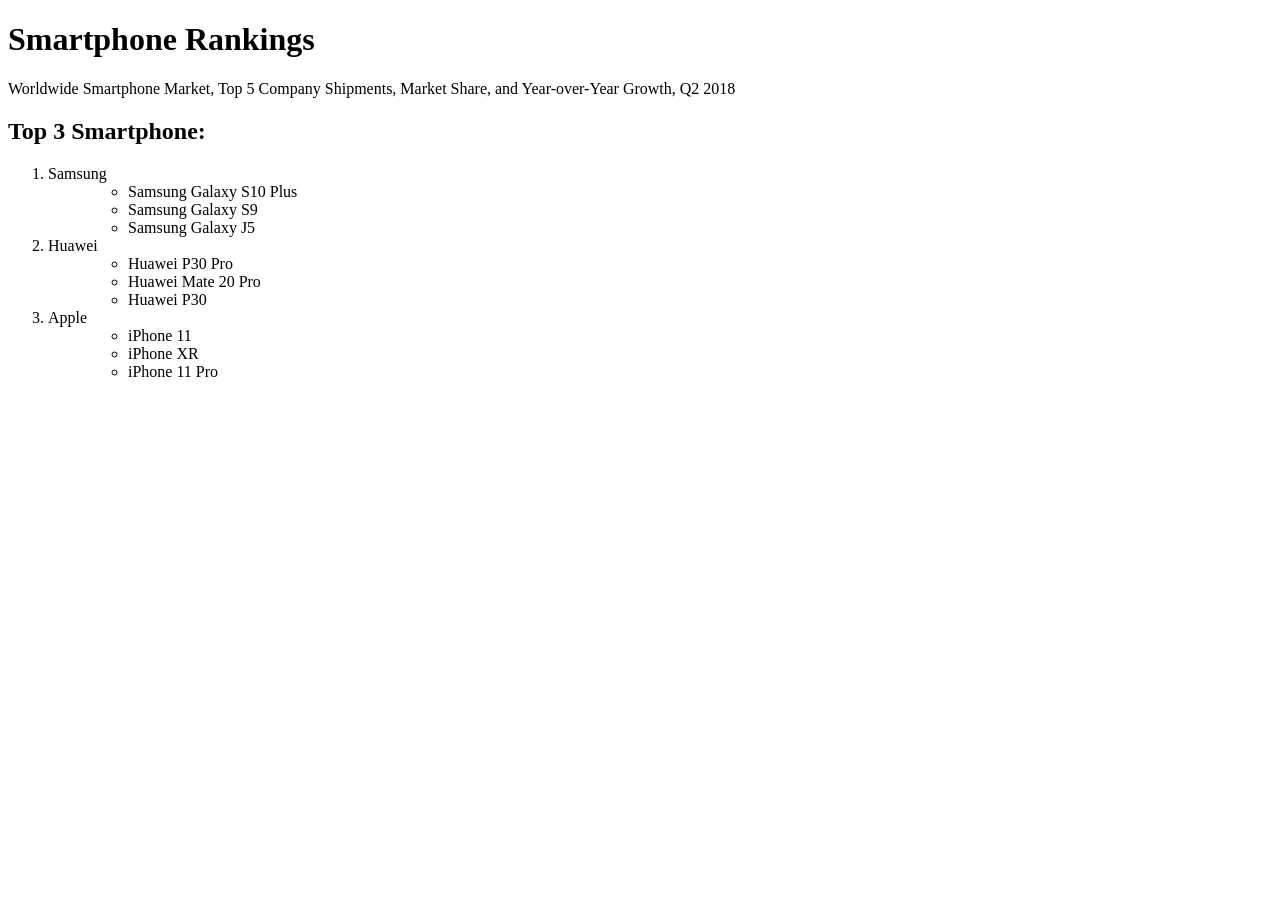
<file: Html-Css-Assignments/Chapter 3/Chapter-3.html>
<!DOCTYPE html>
<html lang="en">
<head>
    <title>Chapter-3</title>
</head>
<body>
    <h1>Smartphone Rankings</h1>
    <p>Worldwide Smartphone Market, Top 5 Company Shipments, Market Share, and Year-over-Year Growth, Q2 2018</p>

    <h2>Top 3 Smartphone:</h2>
    <dl>
        <ol>
            <li><dt>Samsung</dt></li>
            <ul>
                <dd><li>Samsung Galaxy S10 Plus</li></dd>
                <dd><li>Samsung Galaxy S9</li></dd>
                <dd><li>Samsung Galaxy J5</li></dd>
            </ul>
            <li><dt>Huawei</dt></li>
            <ul>
                <dd><li>Huawei P30 Pro</li></dd>
                <dd><li>Huawei Mate 20 Pro</li></dd>
                <dd><li>Huawei P30</li></dd>
            </ul>
            <li><dt>Apple</dt></li>
            <ul>
                <dd><li>iPhone 11</li></dd>
                <dd><li>iPhone XR</li></dd>
                <dd><li>iPhone 11 Pro</li></dd>
            </ul>
        </ol>
    </dl>
</body>
</html>
</file>
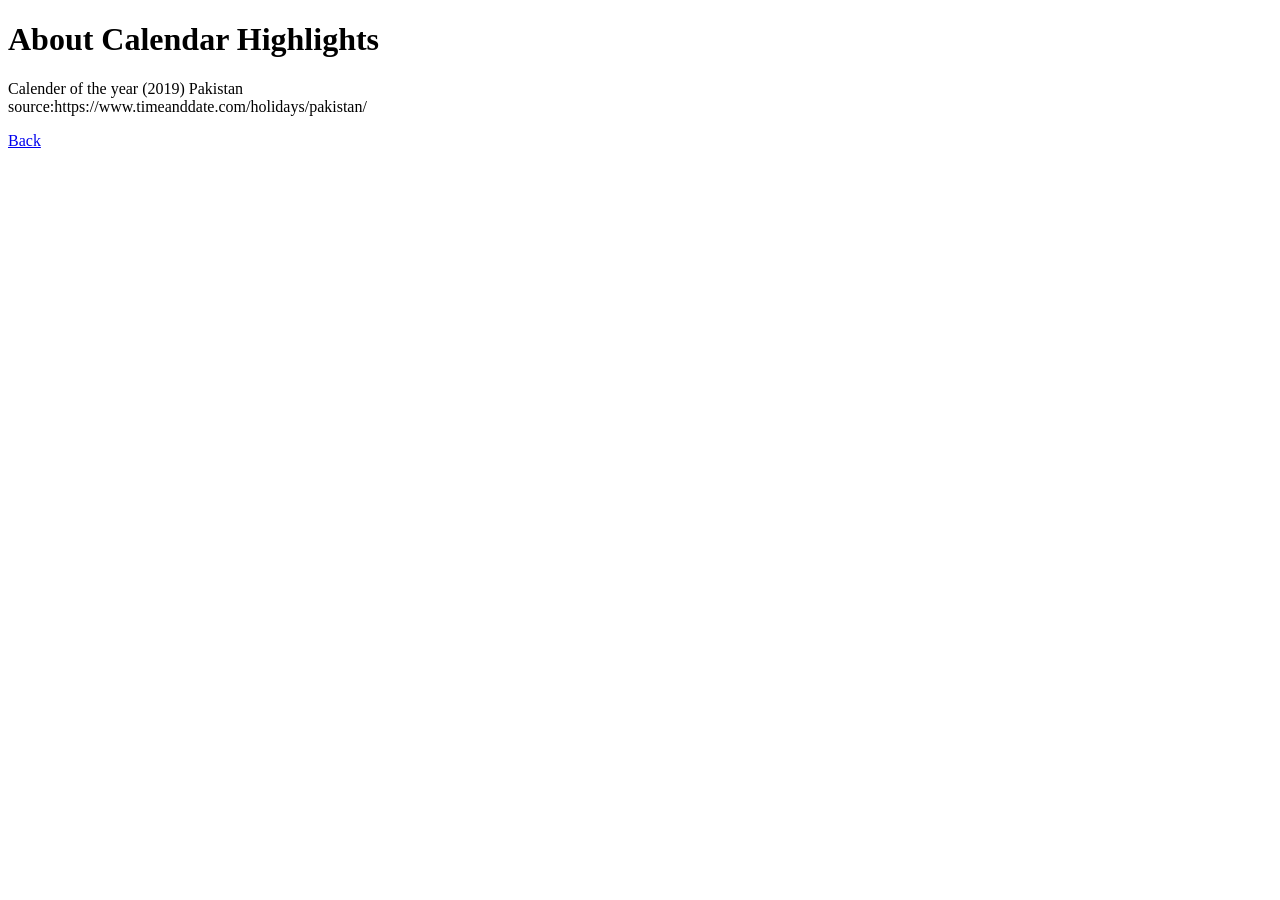
<file: Html-Css-Assignments/Chapter 4/index2.html>
<!DOCTYPE html>
<html lang="en">
<head>
    <title>Chapter-4b</title>
</head>
<body>
    <h1>About Calendar Highlights</h1>
    <p>Calender of the year (2019) Pakistan<br>source:https://www.timeanddate.com/holidays/pakistan/</p>

    <a href="Chapter-4a.html">Back</a>
</body>
</html>
</file>
